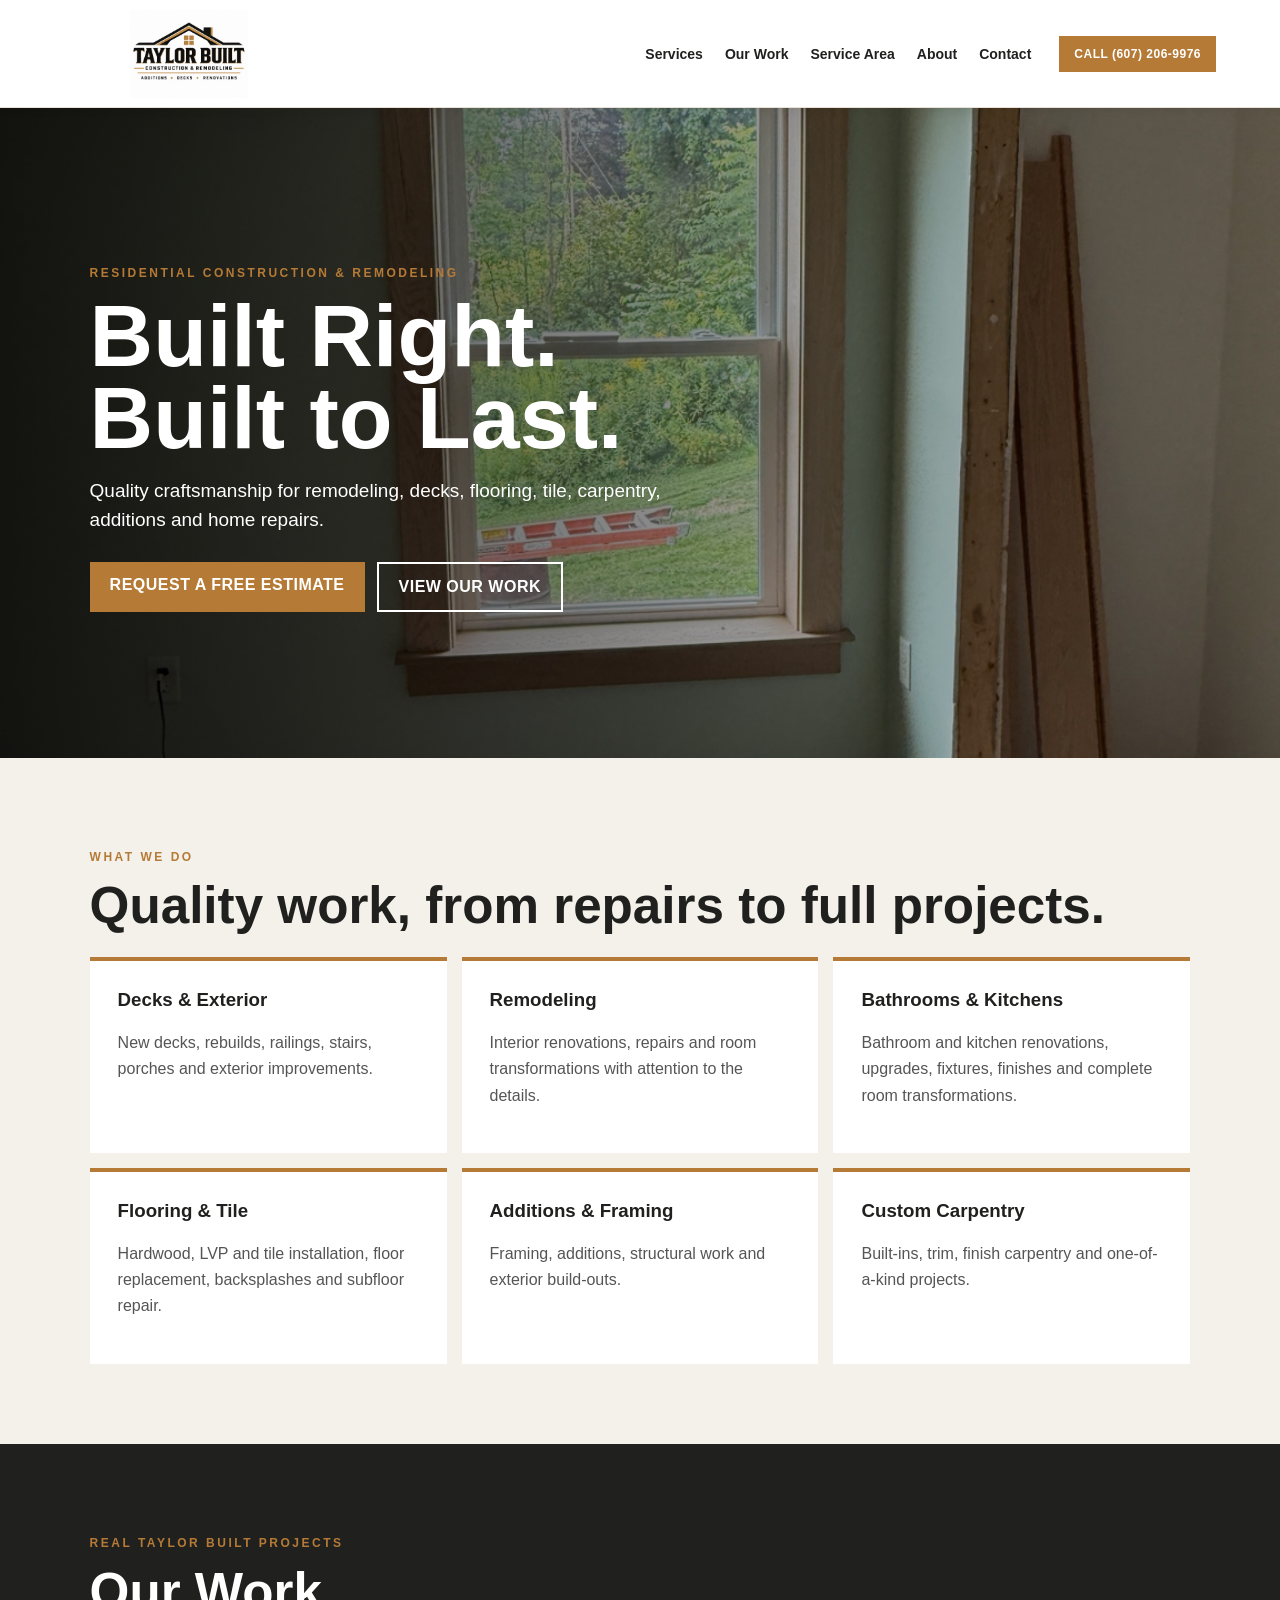
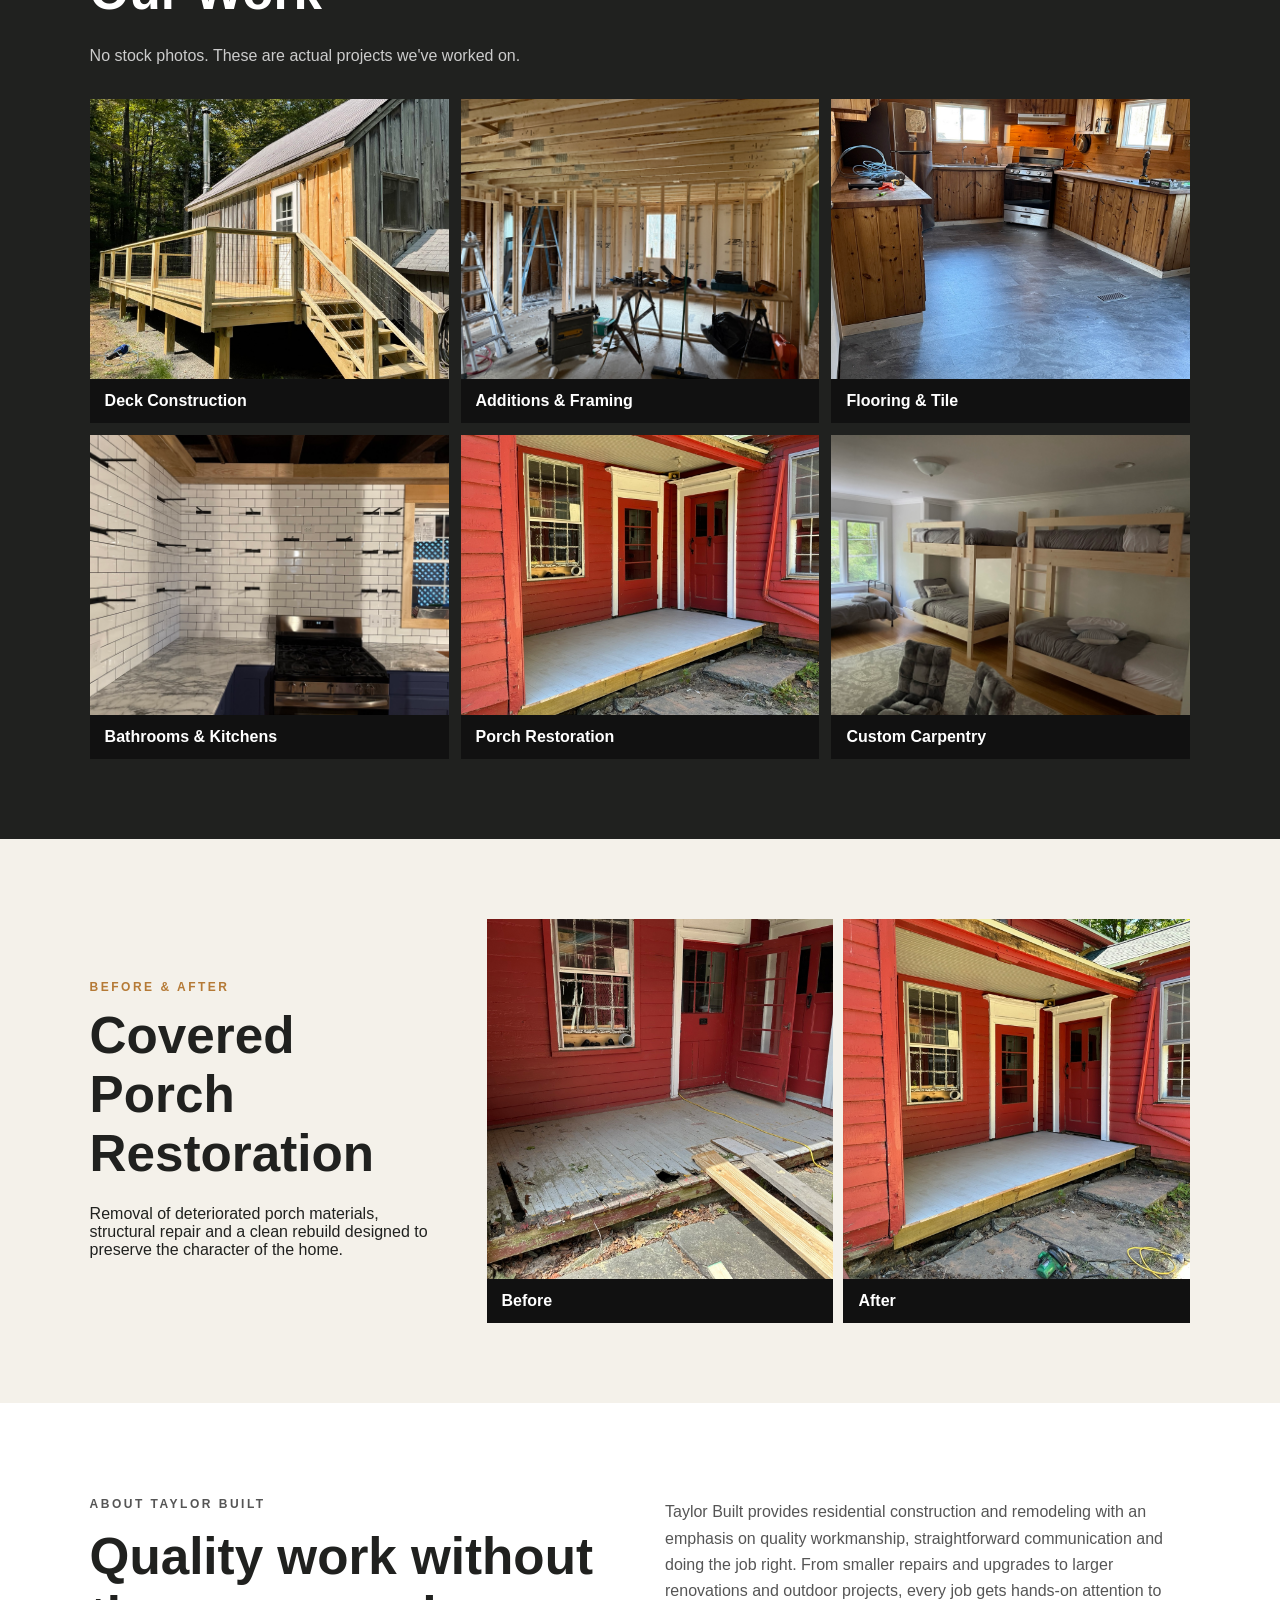
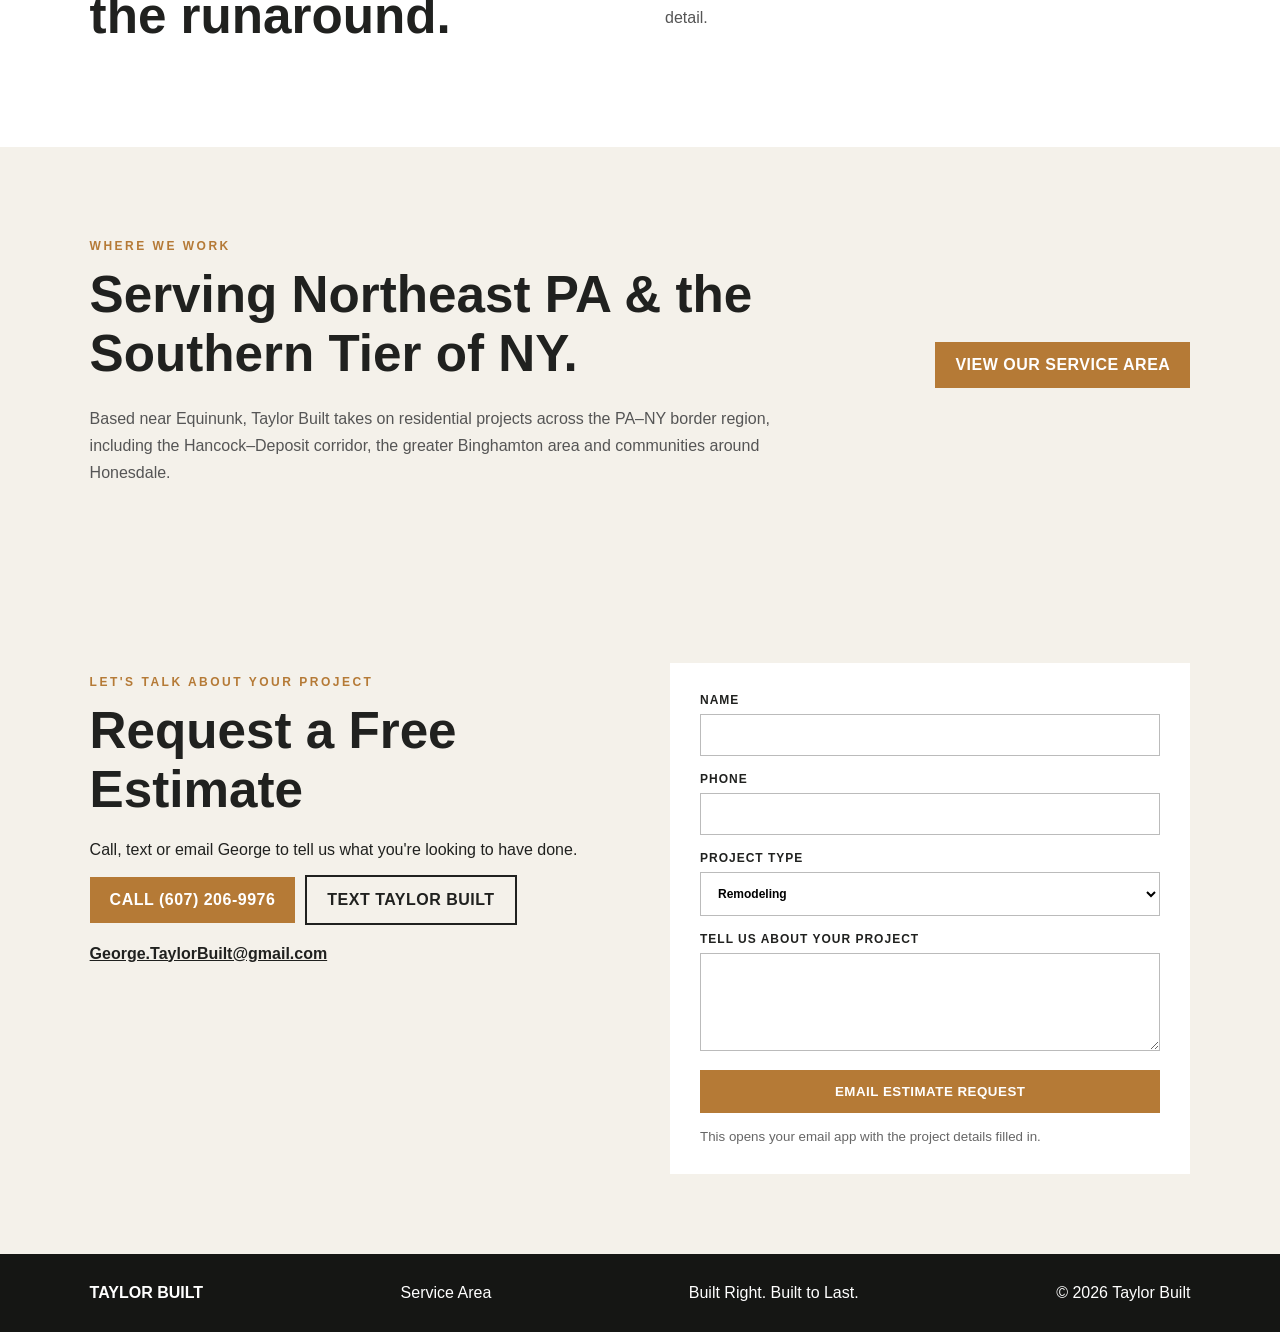
<file: index.html>
<!doctype html>
<html lang="en">
<head>
<meta charset="utf-8">
<meta name="viewport" content="width=device-width,initial-scale=1">
<title>General Contractor in Equinunk, PA | Taylor Built</title>
<meta name="description" content="Taylor Built offers home remodeling, decks, bathrooms, kitchens, flooring and additions near Equinunk, Honesdale, Hancock and Binghamton. Request an estimate.">
<link rel="canonical" href="https://taylorbuilt.github.io/Taylor-built/">
<link rel="icon" href="assets/tb-round-logo.jpg">
<script type="application/ld+json">
{
  "@context": "https://schema.org",
  "@type": "HomeAndConstructionBusiness",
  "name": "Taylor Built",
  "url": "https://taylorbuilt.github.io/Taylor-built/",
  "telephone": "+1-607-206-9976",
  "email": "George.TaylorBuilt@gmail.com",
  "areaServed": [
    "Equinunk, PA",
    "Honesdale, PA",
    "Hawley, PA",
    "Hancock, NY",
    "Deposit, NY",
    "Binghamton, NY",
    "Johnson City, NY",
    "Vestal, NY"
  ],
  "description": "Residential construction, home remodeling, decks, bathrooms, kitchens, additions, flooring and carpentry."
}
</script>
<link rel="stylesheet" href="style.css">
</head>
<body>
<header>
  <a class="brand brand-desktop" href="#top" aria-label="Taylor Built home">
    <img src="assets/taylor-built-logo.jpg" alt="Taylor Built Construction & Remodeling">
  </a>
  <a class="brand brand-mobile" href="#top" aria-label="Taylor Built home">
    <img src="assets/tb-round-logo.jpg" alt="Taylor Built">
  </a>
  <nav><a href="#services">Services</a><a href="#work">Our Work</a><a href="service-area.html">Service Area</a><a href="#about">About</a><a href="#contact">Contact</a></nav>
  <a class="btn small" href="tel:+16072069976">Call (607) 206-9976</a>
</header>

<main id="top">
<section class="hero">
  <div class="shade"></div>
  <div class="hero-content">
    <p class="eyebrow">RESIDENTIAL CONSTRUCTION & REMODELING</p>
    <h1>Built Right.<br>Built to Last.</h1>
    <p>Quality craftsmanship for remodeling, decks, flooring, tile, carpentry, additions and home repairs.</p>
    <div class="actions"><a class="btn" href="#contact">Request a Free Estimate</a><a class="btn outline" href="#work">View Our Work</a></div>
  </div>
</section>

<section id="services" class="section">
  <p class="eyebrow">WHAT WE DO</p><h2>Quality work, from repairs to full projects.</h2>
  <div class="cards">
    <article><h3>Decks & Exterior</h3><p>New decks, rebuilds, railings, stairs, porches and exterior improvements.</p></article>
    <article><h3>Remodeling</h3><p>Interior renovations, repairs and room transformations with attention to the details.</p></article>
    <article><h3>Bathrooms & Kitchens</h3><p>Bathroom and kitchen renovations, upgrades, fixtures, finishes and complete room transformations.</p></article>
    <article><h3>Flooring & Tile</h3><p>Hardwood, LVP and tile installation, floor replacement, backsplashes and subfloor repair.</p></article>
    <article><h3>Additions & Framing</h3><p>Framing, additions, structural work and exterior build-outs.</p></article>
    <article><h3>Custom Carpentry</h3><p>Built-ins, trim, finish carpentry and one-of-a-kind projects.</p></article>
  </div>
</section>

<section id="work" class="section dark">
  <p class="eyebrow">REAL TAYLOR BUILT PROJECTS</p><h2>Our Work</h2>
  <p class="intro">No stock photos. These are actual projects we've worked on.</p>
  <div class="gallery">
    <figure><img src="assets/deck.jpeg" alt="Finished pressure-treated deck"><figcaption>Deck Construction</figcaption></figure>
    <figure><img src="assets/addition.jpeg" alt="Addition framing project"><figcaption>Additions & Framing</figcaption></figure>
    <figure><img src="assets/flooring.jpeg" alt="Finished flooring installation"><figcaption>Flooring & Tile</figcaption></figure>
    <figure><img src="assets/tile.jpeg" alt="Tile project"><figcaption>Bathrooms & Kitchens</figcaption></figure>
    <figure><img src="assets/porch_after.jpeg" alt="Rebuilt covered porch"><figcaption>Porch Restoration</figcaption></figure>
    <figure><img src="assets/carpentry.jpeg" alt="Custom built-in bunk beds"><figcaption>Custom Carpentry</figcaption></figure>
  </div>
</section>

<section class="section before-after">
  <div><p class="eyebrow">BEFORE & AFTER</p><h2>Covered Porch Restoration</h2><p>Removal of deteriorated porch materials, structural repair and a clean rebuild designed to preserve the character of the home.</p></div>
  <div class="ba"><figure><img src="assets/porch_before.jpeg" alt="Porch before restoration"><figcaption>Before</figcaption></figure><figure><img src="assets/porch_after.jpeg" alt="Porch after restoration"><figcaption>After</figcaption></figure></div>
</section>

<section id="about" class="section about">
  <div><p class="eyebrow">ABOUT TAYLOR BUILT</p><h2>Quality work without the runaround.</h2></div>
  <p>Taylor Built provides residential construction and remodeling with an emphasis on quality workmanship, straightforward communication and doing the job right. From smaller repairs and upgrades to larger renovations and outdoor projects, every job gets hands-on attention to detail.</p>
</section>

<section class="section service-teaser">
  <div>
    <p class="eyebrow">WHERE WE WORK</p>
    <h2>Serving Northeast PA & the Southern Tier of NY.</h2>
    <p>Based near Equinunk, Taylor Built takes on residential projects across the PA–NY border region, including the Hancock–Deposit corridor, the greater Binghamton area and communities around Honesdale.</p>
  </div>
  <div class="service-teaser-action">
    <a class="btn" href="service-area.html">View Our Service Area</a>
  </div>
</section>

<section id="contact" class="section contact">
  <div>
    <p class="eyebrow">LET'S TALK ABOUT YOUR PROJECT</p>
    <h2>Request a Free Estimate</h2>
    <p>Call, text or email George to tell us what you're looking to have done.</p>
    <div class="contact-actions">
      <a class="btn" href="tel:+16072069976">Call (607) 206-9976</a>
      <a class="btn outline-dark" href="sms:+16072069976">Text Taylor Built</a>
      <a class="email" href="mailto:George.TaylorBuilt@gmail.com?subject=Taylor%20Built%20Estimate%20Request">George.TaylorBuilt@gmail.com</a>
    </div>
  </div>
  <form onsubmit="sendEstimate(event)">
    <label>Name<input id="name" required></label>
    <label>Phone<input id="phone" type="tel" required></label>
    <label>Project Type<select id="type"><option>Remodeling</option><option>Deck / Exterior</option><option>Bathroom / Kitchen</option><option>Flooring / Tile</option><option>Addition / Framing</option><option>Carpentry</option><option>Repair / Other</option></select></label>
    <label>Tell us about your project<textarea id="details" rows="5" required></textarea></label>
    <button class="btn" type="submit">Email Estimate Request</button>
    <small>This opens your email app with the project details filled in.</small>
  </form>
</section>
</main>

<footer><strong>TAYLOR BUILT</strong><span><a href="service-area.html">Service Area</a></span><span>Built Right. Built to Last.</span><span>© <span id="year"></span> Taylor Built</span></footer>

<script>
document.getElementById('year').textContent=new Date().getFullYear();
function sendEstimate(e){
 e.preventDefault();
 const n=encodeURIComponent(document.getElementById('name').value);
 const p=encodeURIComponent(document.getElementById('phone').value);
 const t=encodeURIComponent(document.getElementById('type').value);
 const d=encodeURIComponent(document.getElementById('details').value);
 location.href=`mailto:George.TaylorBuilt@gmail.com?subject=Taylor%20Built%20Estimate%20Request&body=Name:%20${n}%0APhone:%20${p}%0AProject:%20${t}%0A%0AProject%20Details:%0A${d}`;
}
</script>
</body></html>
</file>
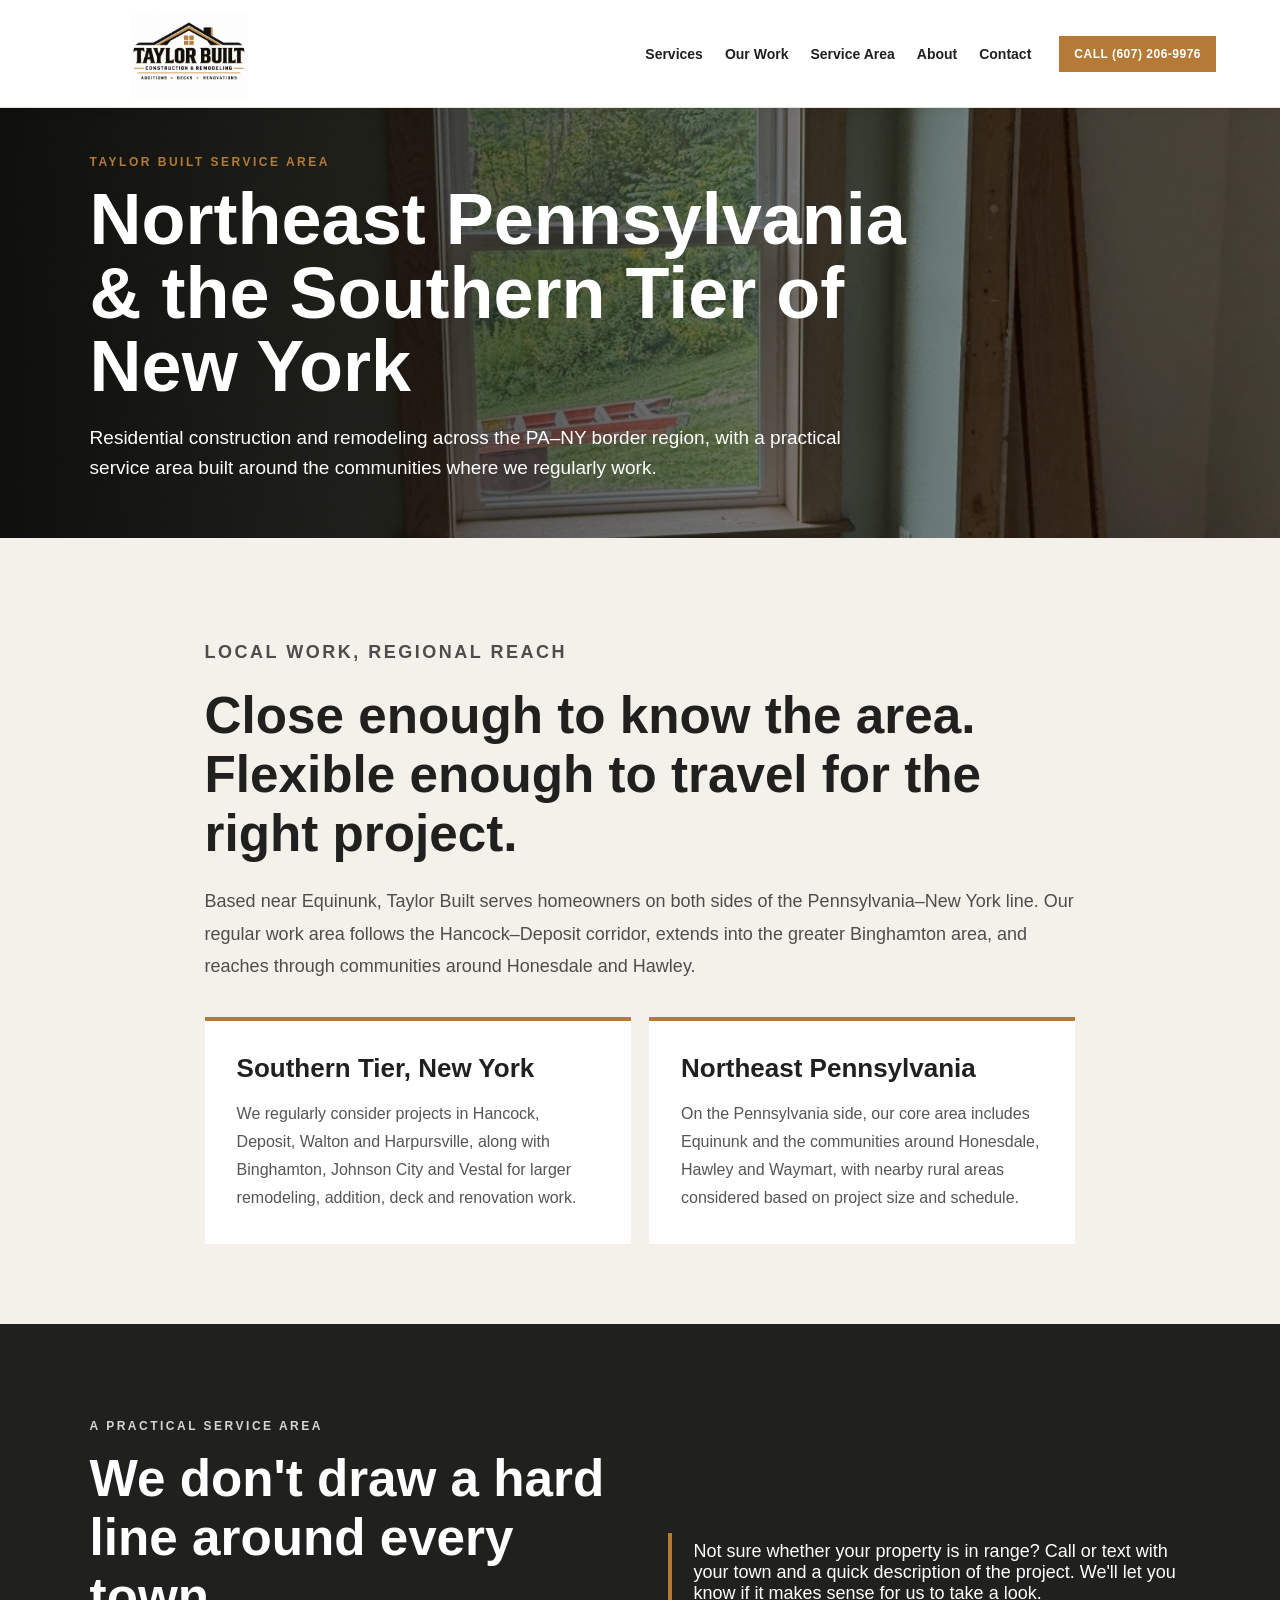
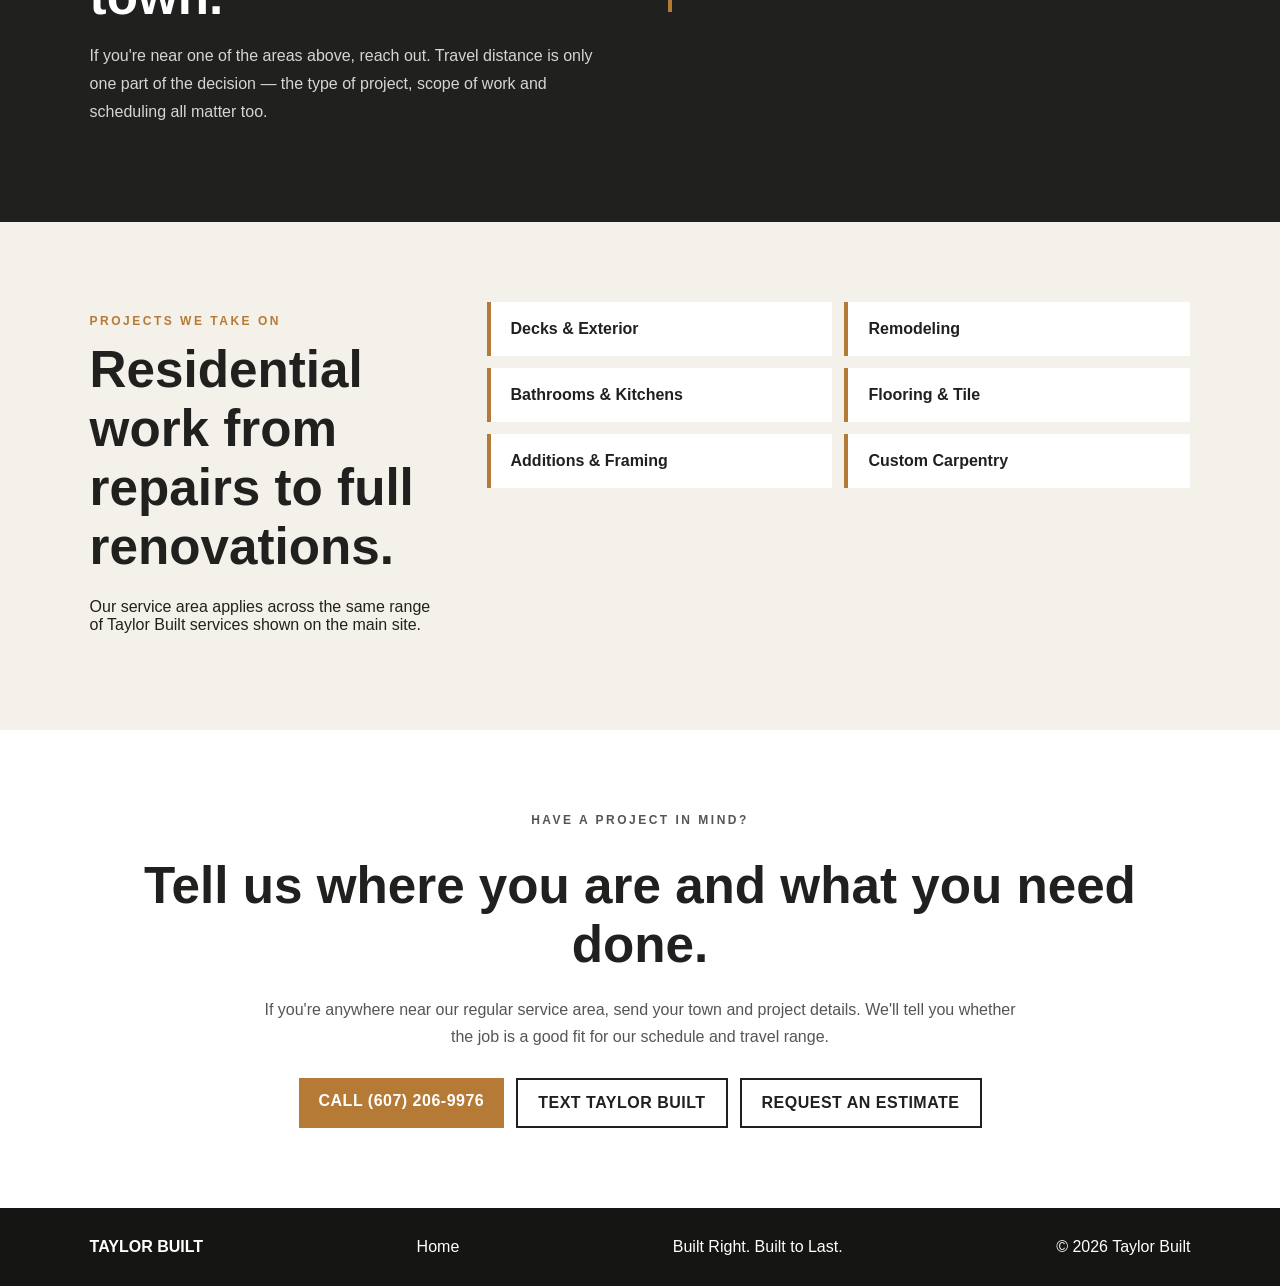
<file: service-area.html>
<!doctype html>
<html lang="en">
<head>
<meta charset="utf-8">
<meta name="viewport" content="width=device-width,initial-scale=1">
<title>Contractor Service Areas in Northeast PA & Southern NY | Taylor Built</title>
<meta name="description" content="Taylor Built serves Equinunk, Honesdale, Hawley, Hancock, Deposit, Binghamton and surrounding towns with remodeling, decks, flooring, kitchens and bathrooms.">
<link rel="canonical" href="https://taylorbuilt.github.io/Taylor-built/service-area.html">
<link rel="icon" href="assets/tb-round-logo.jpg">
<link rel="stylesheet" href="style.css">
<script type="application/ld+json">
{
  "@context":"https://schema.org",
  "@type":"HomeAndConstructionBusiness",
  "name":"Taylor Built",
  "url":"https://taylorbuilt.github.io/Taylor-built/",
  "telephone":"+1-607-206-9976",
  "email":"George.TaylorBuilt@gmail.com",
  "areaServed":[
    {"@type":"City","name":"Equinunk, PA"},
    {"@type":"City","name":"Honesdale, PA"},
    {"@type":"City","name":"Hawley, PA"},
    {"@type":"City","name":"Waymart, PA"},
    {"@type":"City","name":"Hancock, NY"},
    {"@type":"City","name":"Deposit, NY"},
    {"@type":"City","name":"Binghamton, NY"},
    {"@type":"City","name":"Johnson City, NY"},
    {"@type":"City","name":"Vestal, NY"},
    {"@type":"City","name":"Walton, NY"},
    {"@type":"City","name":"Harpursville, NY"}
  ]
}
</script>
</head>
<body>
<header>
  <a class="brand brand-desktop" href="index.html" aria-label="Taylor Built home">
    <img src="assets/taylor-built-logo.jpg" alt="Taylor Built Construction & Remodeling">
  </a>
  <a class="brand brand-mobile" href="index.html" aria-label="Taylor Built home">
    <img src="assets/tb-round-logo.jpg" alt="Taylor Built">
  </a>
  <nav><a href="index.html#services">Services</a><a href="index.html#work">Our Work</a><a href="service-area.html">Service Area</a><a href="index.html#about">About</a><a href="index.html#contact">Contact</a></nav>
  <a class="btn small" href="tel:+16072069976">Call (607) 206-9976</a>
</header>

<main>
<section class="area-hero">
  <div class="shade"></div>
  <div class="area-hero-content">
    <p class="eyebrow">TAYLOR BUILT SERVICE AREA</p>
    <h1>Northeast Pennsylvania & the Southern Tier of New York</h1>
    <p>Residential construction and remodeling across the PA–NY border region, with a practical service area built around the communities where we regularly work.</p>
  </div>
</section>

<section class="section area-intro">
  <p class="eyebrow">LOCAL WORK, REGIONAL REACH</p>
  <h2>Close enough to know the area. Flexible enough to travel for the right project.</h2>
  <p>Based near Equinunk, Taylor Built serves homeowners on both sides of the Pennsylvania–New York line. Our regular work area follows the Hancock–Deposit corridor, extends into the greater Binghamton area, and reaches through communities around Honesdale and Hawley.</p>

  <div class="area-grid">
    <article class="area-card">
      <h3>Southern Tier, New York</h3>
      <p>We regularly consider projects in Hancock, Deposit, Walton and Harpursville, along with Binghamton, Johnson City and Vestal for larger remodeling, addition, deck and renovation work.</p>
    </article>
    <article class="area-card">
      <h3>Northeast Pennsylvania</h3>
      <p>On the Pennsylvania side, our core area includes Equinunk and the communities around Honesdale, Hawley and Waymart, with nearby rural areas considered based on project size and schedule.</p>
    </article>
  </div>
</section>

<section class="section area-route">
  <div class="area-route-inner">
    <div>
      <p class="eyebrow">A PRACTICAL SERVICE AREA</p>
      <h2>We don't draw a hard line around every town.</h2>
      <p>If you're near one of the areas above, reach out. Travel distance is only one part of the decision — the type of project, scope of work and scheduling all matter too.</p>
    </div>
    <div class="route-note">
      Not sure whether your property is in range? Call or text with your town and a quick description of the project. We'll let you know if it makes sense for us to take a look.
    </div>
  </div>
</section>

<section class="section area-services">
  <div>
    <p class="eyebrow">PROJECTS WE TAKE ON</p>
    <h2>Residential work from repairs to full renovations.</h2>
    <p>Our service area applies across the same range of Taylor Built services shown on the main site.</p>
  </div>
  <div class="area-service-list">
    <a href="index.html#services">Decks & Exterior</a>
    <a href="index.html#services">Remodeling</a>
    <a href="index.html#services">Bathrooms & Kitchens</a>
    <a href="index.html#services">Flooring & Tile</a>
    <a href="index.html#services">Additions & Framing</a>
    <a href="index.html#services">Custom Carpentry</a>
  </div>
</section>

<section class="section area-cta">
  <p class="eyebrow">HAVE A PROJECT IN MIND?</p>
  <h2>Tell us where you are and what you need done.</h2>
  <p>If you're anywhere near our regular service area, send your town and project details. We'll tell you whether the job is a good fit for our schedule and travel range.</p>
  <div class="actions">
    <a class="btn" href="tel:+16072069976">Call (607) 206-9976</a>
    <a class="btn outline-dark" href="sms:+16072069976">Text Taylor Built</a>
    <a class="btn outline-dark" href="index.html#contact">Request an Estimate</a>
  </div>
</section>
</main>

<footer><strong>TAYLOR BUILT</strong><span><a href="index.html">Home</a></span><span>Built Right. Built to Last.</span><span>© <span id="year"></span> Taylor Built</span></footer>
<script>document.getElementById('year').textContent=new Date().getFullYear();</script>
</body>
</html>
</file>
<file: style.css>
:root{--ink:#20211f;--paper:#f4f1ea;--accent:#b57a36;--white:#fff}
*{box-sizing:border-box}html{scroll-behavior:smooth}body{margin:0;font-family:Arial,Helvetica,sans-serif;color:var(--ink);background:var(--paper)}
header{height:108px;display:flex;align-items:center;gap:28px;padding:0 5vw;background:#fff;color:var(--ink);position:sticky;top:0;z-index:10;border-bottom:1px solid #e7e1d7;box-shadow:0 2px 10px rgba(0,0,0,.05)}
.brand{display:flex;align-items:center;text-decoration:none;flex-shrink:0}.brand-desktop img{display:block;width:250px;height:88px;object-fit:contain}.brand-mobile{display:none}.brand-mobile img{display:block;width:54px;height:54px;object-fit:cover;border-radius:50%}
nav{margin-left:auto;display:flex;gap:22px}nav a{color:var(--ink);text-decoration:none;font-size:14px;font-weight:700}nav a:hover{color:var(--accent)}
.btn{display:inline-block;background:var(--accent);color:#fff!important;text-decoration:none;border:0;padding:14px 20px;font-weight:800;text-transform:uppercase;letter-spacing:.5px;cursor:pointer}.btn.small{padding:11px 15px;font-size:12px}.btn.outline{background:transparent;border:2px solid #fff}.outline-dark{background:transparent;border:2px solid var(--ink);color:var(--ink)!important}
.hero{min-height:650px;background:url('assets/hero.jpeg') center/cover;position:relative;display:flex;align-items:center}.shade{position:absolute;inset:0;background:linear-gradient(90deg,rgba(0,0,0,.78),rgba(0,0,0,.15))}
.hero-content{position:relative;color:#fff;width:min(720px,90%);margin-left:7vw}.eyebrow{font-size:12px;font-weight:900;letter-spacing:2.5px;color:var(--accent)}h1{font-size:clamp(48px,8vw,88px);line-height:.93;margin:15px 0}h2{font-size:clamp(32px,4vw,52px);margin:8px 0 22px}.hero p:not(.eyebrow){font-size:19px;line-height:1.5;max-width:650px}.actions{display:flex;gap:12px;flex-wrap:wrap;margin-top:28px}
.section{padding:80px 7vw;max-width:1450px;margin:auto}.cards{display:grid;grid-template-columns:repeat(3,1fr);gap:15px}.cards article{background:#fff;padding:28px;border-top:4px solid var(--accent)}.cards h3{margin-top:0}.cards p,.intro,.about p{line-height:1.65;color:#555}
.dark{background:#20211f;color:#fff;max-width:none}.dark>.eyebrow,.dark>h2,.dark>.intro,.dark>.gallery{max-width:1250px;margin-left:auto;margin-right:auto}.dark .intro{color:#ccc}.gallery{display:grid;grid-template-columns:repeat(3,1fr);gap:12px;margin-top:30px}.gallery figure,.ba figure{margin:0;background:#111;overflow:hidden}.gallery img,.ba img{width:100%;height:280px;object-fit:cover;display:block;transition:.25s}.gallery figure:hover img{transform:scale(1.02)}figcaption{padding:13px 15px;font-weight:800;color:#fff}
.before-after{display:grid;grid-template-columns:1fr 2fr;gap:45px;align-items:center}.ba{display:grid;grid-template-columns:1fr 1fr;gap:10px}.ba img{height:360px}.about{display:grid;grid-template-columns:1fr 1fr;gap:50px;background:#fff;max-width:none;padding-left:7vw;padding-right:7vw}
.service-teaser{display:grid;grid-template-columns:2fr 1fr;gap:40px;align-items:center}.service-teaser p:not(.eyebrow){max-width:830px;line-height:1.7;color:#555}.service-teaser-action{text-align:right}
.contact{display:grid;grid-template-columns:1fr 1fr;gap:60px}.contact-actions{display:flex;gap:10px;flex-wrap:wrap;align-items:center}.email{display:block;width:100%;margin-top:10px;color:var(--ink);font-weight:700}form{background:#fff;padding:30px;display:grid;gap:16px}label{font-size:12px;font-weight:800;text-transform:uppercase;letter-spacing:1px}input,select,textarea{width:100%;margin-top:7px;padding:13px;border:1px solid #bbb;background:#fff;font:inherit}form small{color:#666}
footer{background:#151614;color:#fff;padding:30px 7vw;display:flex;gap:25px;justify-content:space-between;flex-wrap:wrap}footer a{color:#fff;text-decoration:none}footer a:hover{color:var(--accent)}

/* Service Area page */
.area-hero{position:relative;min-height:430px;background:url('assets/hero.jpeg') center/cover;display:flex;align-items:center}.area-hero .shade{background:linear-gradient(90deg,rgba(0,0,0,.82),rgba(0,0,0,.36))}.area-hero-content{position:relative;color:#fff;width:min(850px,88%);margin-left:7vw}.area-hero h1{font-size:clamp(42px,6vw,72px);line-height:1.02;margin:14px 0}.area-hero p:not(.eyebrow){font-size:19px;line-height:1.6;max-width:780px}
.area-intro{max-width:1050px}.area-intro>p{font-size:18px;line-height:1.8;color:#4d4d4d}
.area-grid{display:grid;grid-template-columns:1fr 1fr;gap:18px;margin-top:34px}.area-card{background:#fff;padding:32px;border-top:4px solid var(--accent)}.area-card h3{font-size:26px;margin:0 0 12px}.area-card p{line-height:1.75;color:#555;margin-bottom:0}
.area-route{background:#20211f;color:#fff;max-width:none}.area-route-inner{max-width:1250px;margin:auto;display:grid;grid-template-columns:1fr 1fr;gap:55px;align-items:center}.area-route h2{margin-bottom:15px}.area-route p{color:#d5d5d5;line-height:1.75}.area-route .route-note{border-left:4px solid var(--accent);padding:8px 0 8px 22px;font-size:18px}
.area-services{display:grid;grid-template-columns:1fr 2fr;gap:45px;align-items:start}.area-service-list{display:grid;grid-template-columns:1fr 1fr;gap:12px}.area-service-list a{background:#fff;color:var(--ink);text-decoration:none;padding:18px 20px;font-weight:800;border-left:4px solid var(--accent)}.area-service-list a:hover{transform:translateY(-1px)}
.area-cta{background:#fff;text-align:center}.area-cta p{max-width:760px;margin:0 auto 26px;color:#555;line-height:1.7}.area-cta .actions{justify-content:center}
@media(max-width:1050px){nav{gap:15px}nav a{font-size:13px}.brand-desktop img{width:220px}}
@media(max-width:900px){header{height:92px;padding:0 14px}.brand-desktop{display:none}.brand-mobile{display:flex}.brand-mobile img{width:76px;height:76px}nav{display:none}header .btn.small{margin-left:auto;font-size:10px}.hero{min-height:570px}.hero-content{margin-left:6vw}.section{padding:58px 6vw}.cards,.gallery{grid-template-columns:1fr 1fr}.before-after,.about,.contact,.service-teaser,.area-route-inner,.area-services{grid-template-columns:1fr}.service-teaser-action{text-align:left}.ba img{height:250px}.area-hero{min-height:390px}.area-hero-content{margin-left:6vw}.area-grid{grid-template-columns:1fr}}
@media(max-width:520px){.cards,.gallery,.ba,.area-service-list{grid-template-columns:1fr}.gallery img{height:250px}.hero h1{font-size:52px}.hero .btn{width:100%;text-align:center}.brand-mobile img{width:76px;height:76px}header .btn.small{padding:10px 12px}.area-hero h1{font-size:42px}.area-hero p:not(.eyebrow){font-size:17px}.area-cta .btn{width:100%;text-align:center}}
</file>
